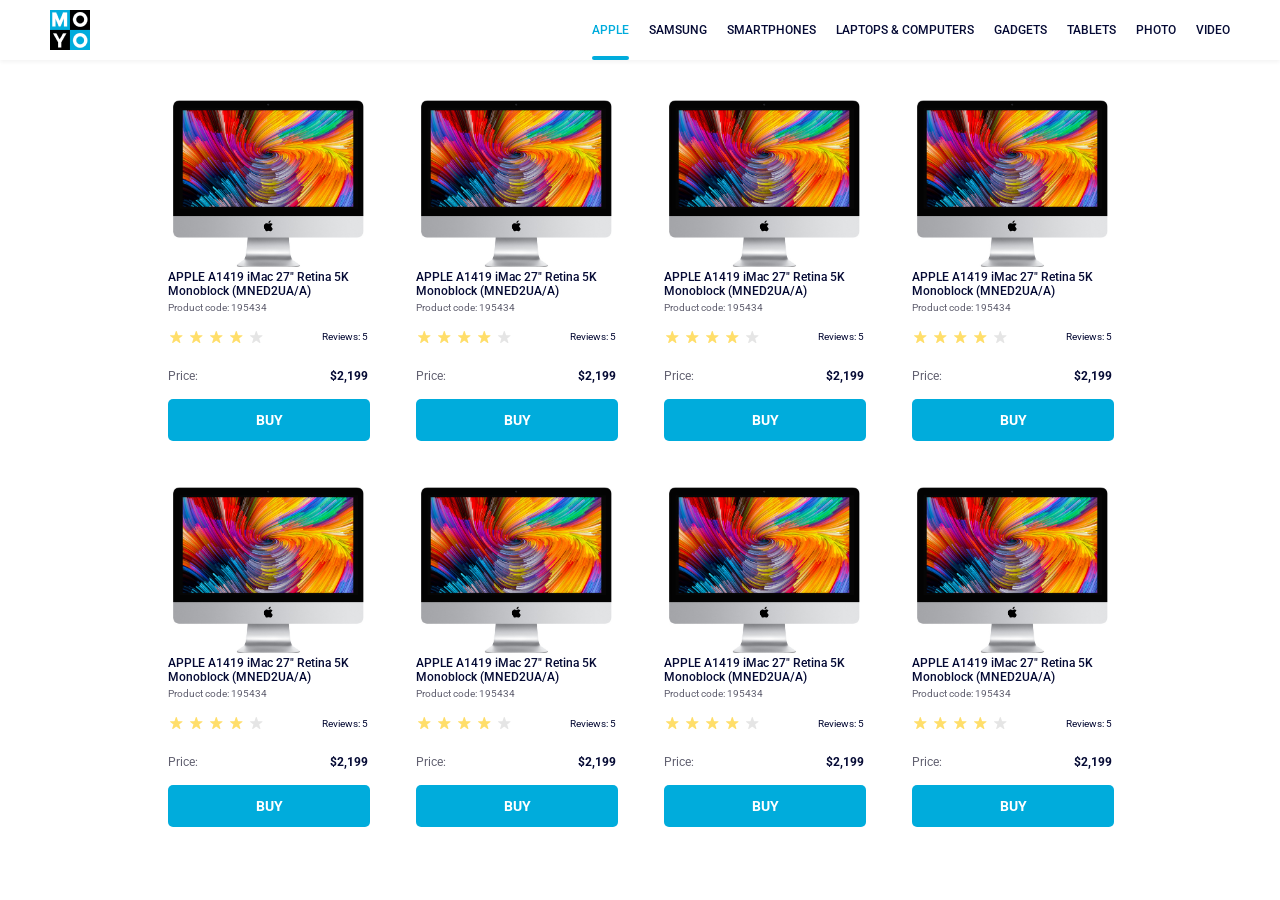
<file: index.html>
<!doctype html><html lang="en"><head><meta charset="utf-8"><meta name="viewport" content="width=device-width, initial-scale=1.0"><title>Catalog</title><link rel="preconnect" href="https://fonts.gstatic.com"><link href="https://fonts.googleapis.com/css2?family=Roboto:wght@400;500;700&display=swap" rel="stylesheet"><link rel="stylesheet" href="index.50856428.css"></head><body> <header class="header"> <a href="#" class="header__logo"> <img src="logo.eddae0ff.png" alt="Image"> </a> <nav class="header__nav nav"> <ul class="nav__menu"> <li class="nav__item"> <a href="#" class="is-active nav__link"> Apple </a> </li> <li class="nav__item"> <a href="#" class="nav__link"> Samsung </a> </li> <li class="nav__item"> <a href="#" class="nav__link"> Smartphones </a> </li> <li class="nav__item"> <a href="#" class="nav__link" data-qa="nav-hover"> Laptops & Computers </a> </li> <li class="nav__item"> <a href="#" class="nav__link"> Gadgets </a> </li> <li class="nav__item"> <a href="#" class="nav__link"> Tablets </a> </li> <li class="nav__item"> <a href="#" class="nav__link"> Photo </a> </li> <li class="nav__item"> <a href="#" class="nav__link"> Video </a> </li> </ul> </nav> </header> <main class="page"> <div class="catalog"> <div class="card" data-qa="card"> <a href="#" class="card__image"> <img src="imac.202c52ff.jpeg" alt="Image"> </a> <div class="card__body"> <div class="card__info"> <div class="card__title"> APPLE A1419 iMac 27" Retina 5K Monoblock (MNED2UA/A) </div> <div class="card__code">Product code: 195434</div> </div> <div class="card__rating"> <div class="card__stars stars stars--4"> <div class="stars__star"></div> <div class="stars__star"></div> <div class="stars__star"></div> <div class="stars__star"></div> <div class="stars__star"></div> </div> <div class="card__value">Reviews: 5</div> </div> <div class="card__cost"> <div class="card__text">Price:</div> <div class="card__price">$2,199</div> </div> </div> <a href="#" class="card__button" data-qa="card-hover"> Buy </a> </div> <div class="card"> <a href="#" class="card__image"> <img src="imac.202c52ff.jpeg" alt="Image"> </a> <div class="card__body"> <div class="card__info"> <div class="card__title"> APPLE A1419 iMac 27" Retina 5K Monoblock (MNED2UA/A) </div> <div class="card__code">Product code: 195434</div> </div> <div class="card__rating"> <div class="card__stars stars stars--4"> <div class="stars__star"></div> <div class="stars__star"></div> <div class="stars__star"></div> <div class="stars__star"></div> <div class="stars__star"></div> </div> <div class="card__value">Reviews: 5</div> </div> <div class="card__cost"> <div class="card__text">Price:</div> <div class="card__price">$2,199</div> </div> </div> <a href="#" class="card__button"> Buy </a> </div> <div class="card"> <a href="#" class="card__image"> <img src="imac.202c52ff.jpeg" alt="Image"> </a> <div class="card__body"> <div class="card__info"> <div class="card__title"> APPLE A1419 iMac 27" Retina 5K Monoblock (MNED2UA/A) </div> <div class="card__code">Product code: 195434</div> </div> <div class="card__rating"> <div class="card__stars stars stars--4"> <div class="stars__star"></div> <div class="stars__star"></div> <div class="stars__star"></div> <div class="stars__star"></div> <div class="stars__star"></div> </div> <div class="card__value">Reviews: 5</div> </div> <div class="card__cost"> <div class="card__text">Price:</div> <div class="card__price">$2,199</div> </div> </div> <a href="#" class="card__button"> Buy </a> </div> <div class="card"> <a href="#" class="card__image"> <img src="imac.202c52ff.jpeg" alt="Image"> </a> <div class="card__body"> <div class="card__info"> <div class="card__title"> APPLE A1419 iMac 27" Retina 5K Monoblock (MNED2UA/A) </div> <div class="card__code">Product code: 195434</div> </div> <div class="card__rating"> <div class="card__stars stars stars--4"> <div class="stars__star"></div> <div class="stars__star"></div> <div class="stars__star"></div> <div class="stars__star"></div> <div class="stars__star"></div> </div> <div class="card__value">Reviews: 5</div> </div> <div class="card__cost"> <div class="card__text">Price:</div> <div class="card__price">$2,199</div> </div> </div> <a href="#" class="card__button"> Buy </a> </div> <div class="card"> <a href="#" class="card__image"> <img src="imac.202c52ff.jpeg" alt="Image"> </a> <div class="card__body"> <div class="card__info"> <div class="card__title"> APPLE A1419 iMac 27" Retina 5K Monoblock (MNED2UA/A) </div> <div class="card__code">Product code: 195434</div> </div> <div class="card__rating"> <div class="card__stars stars stars--4"> <div class="stars__star"></div> <div class="stars__star"></div> <div class="stars__star"></div> <div class="stars__star"></div> <div class="stars__star"></div> </div> <div class="card__value">Reviews: 5</div> </div> <div class="card__cost"> <div class="card__text">Price:</div> <div class="card__price">$2,199</div> </div> </div> <a href="#" class="card__button"> Buy </a> </div> <div class="card"> <a href="#" class="card__image"> <img src="imac.202c52ff.jpeg" alt="Image"> </a> <div class="card__body"> <div class="card__info"> <div class="card__title"> APPLE A1419 iMac 27" Retina 5K Monoblock (MNED2UA/A) </div> <div class="card__code">Product code: 195434</div> </div> <div class="card__rating"> <div class="card__stars stars stars--4"> <div class="stars__star"></div> <div class="stars__star"></div> <div class="stars__star"></div> <div class="stars__star"></div> <div class="stars__star"></div> </div> <div class="card__value">Reviews: 5</div> </div> <div class="card__cost"> <div class="card__text">Price:</div> <div class="card__price">$2,199</div> </div> </div> <a href="#" class="card__button"> Buy </a> </div> <div class="card"> <a href="#" class="card__image"> <img src="imac.202c52ff.jpeg" alt="Image"> </a> <div class="card__body"> <div class="card__info"> <div class="card__title"> APPLE A1419 iMac 27" Retina 5K Monoblock (MNED2UA/A) </div> <div class="card__code">Product code: 195434</div> </div> <div class="card__rating"> <div class="card__stars stars stars--4"> <div class="stars__star"></div> <div class="stars__star"></div> <div class="stars__star"></div> <div class="stars__star"></div> <div class="stars__star"></div> </div> <div class="card__value">Reviews: 5</div> </div> <div class="card__cost"> <div class="card__text">Price:</div> <div class="card__price">$2,199</div> </div> </div> <a href="#" class="card__button"> Buy </a> </div> <div class="card"> <a href="#" class="card__image"> <img src="imac.202c52ff.jpeg" alt="Image"> </a> <div class="card__body"> <div class="card__info"> <div class="card__title"> APPLE A1419 iMac 27" Retina 5K Monoblock (MNED2UA/A) </div> <div class="card__code">Product code: 195434</div> </div> <div class="card__rating"> <div class="card__stars stars stars--4"> <div class="stars__star"></div> <div class="stars__star"></div> <div class="stars__star"></div> <div class="stars__star"></div> <div class="stars__star"></div> </div> <div class="card__value">Reviews: 5</div> </div> <div class="card__cost"> <div class="card__text">Price:</div> <div class="card__price">$2,199</div> </div> </div> <a href="#" class="card__button"> Buy </a> </div> </div> </main> </body></html>
</file>
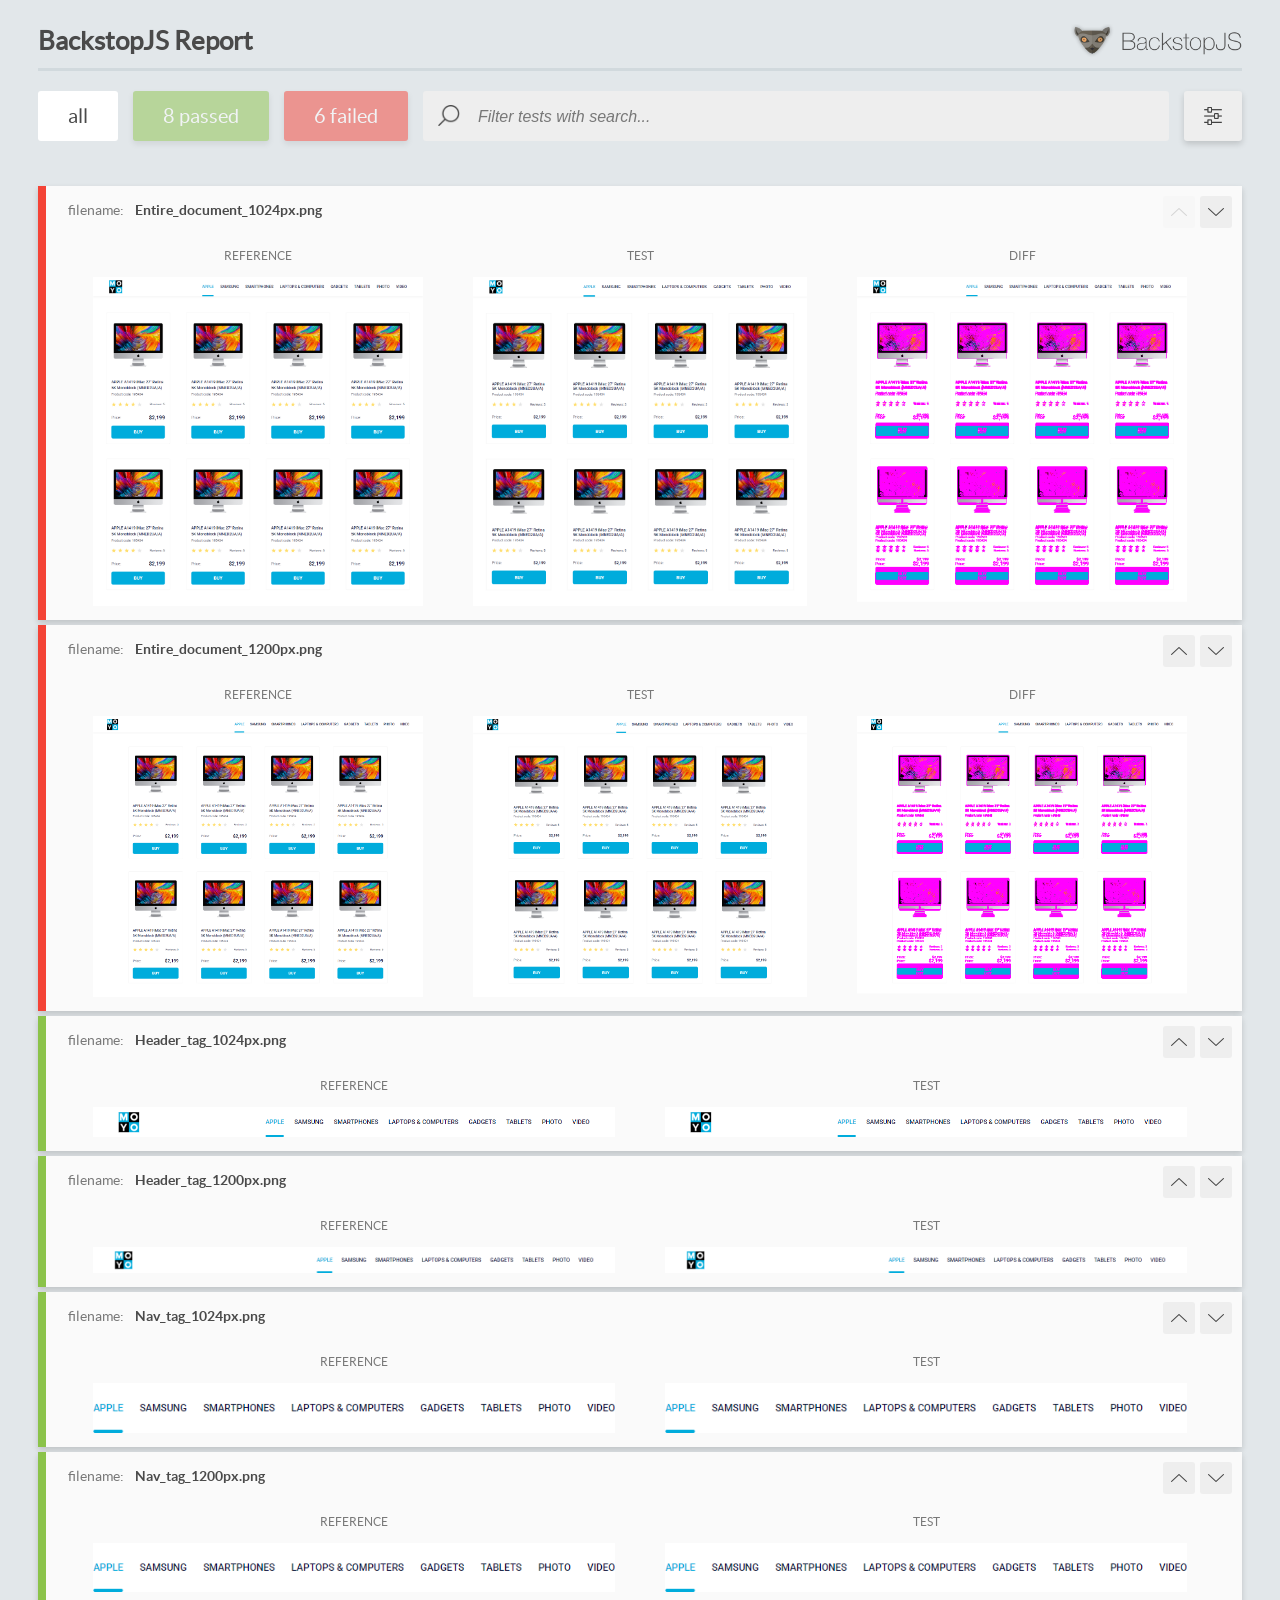
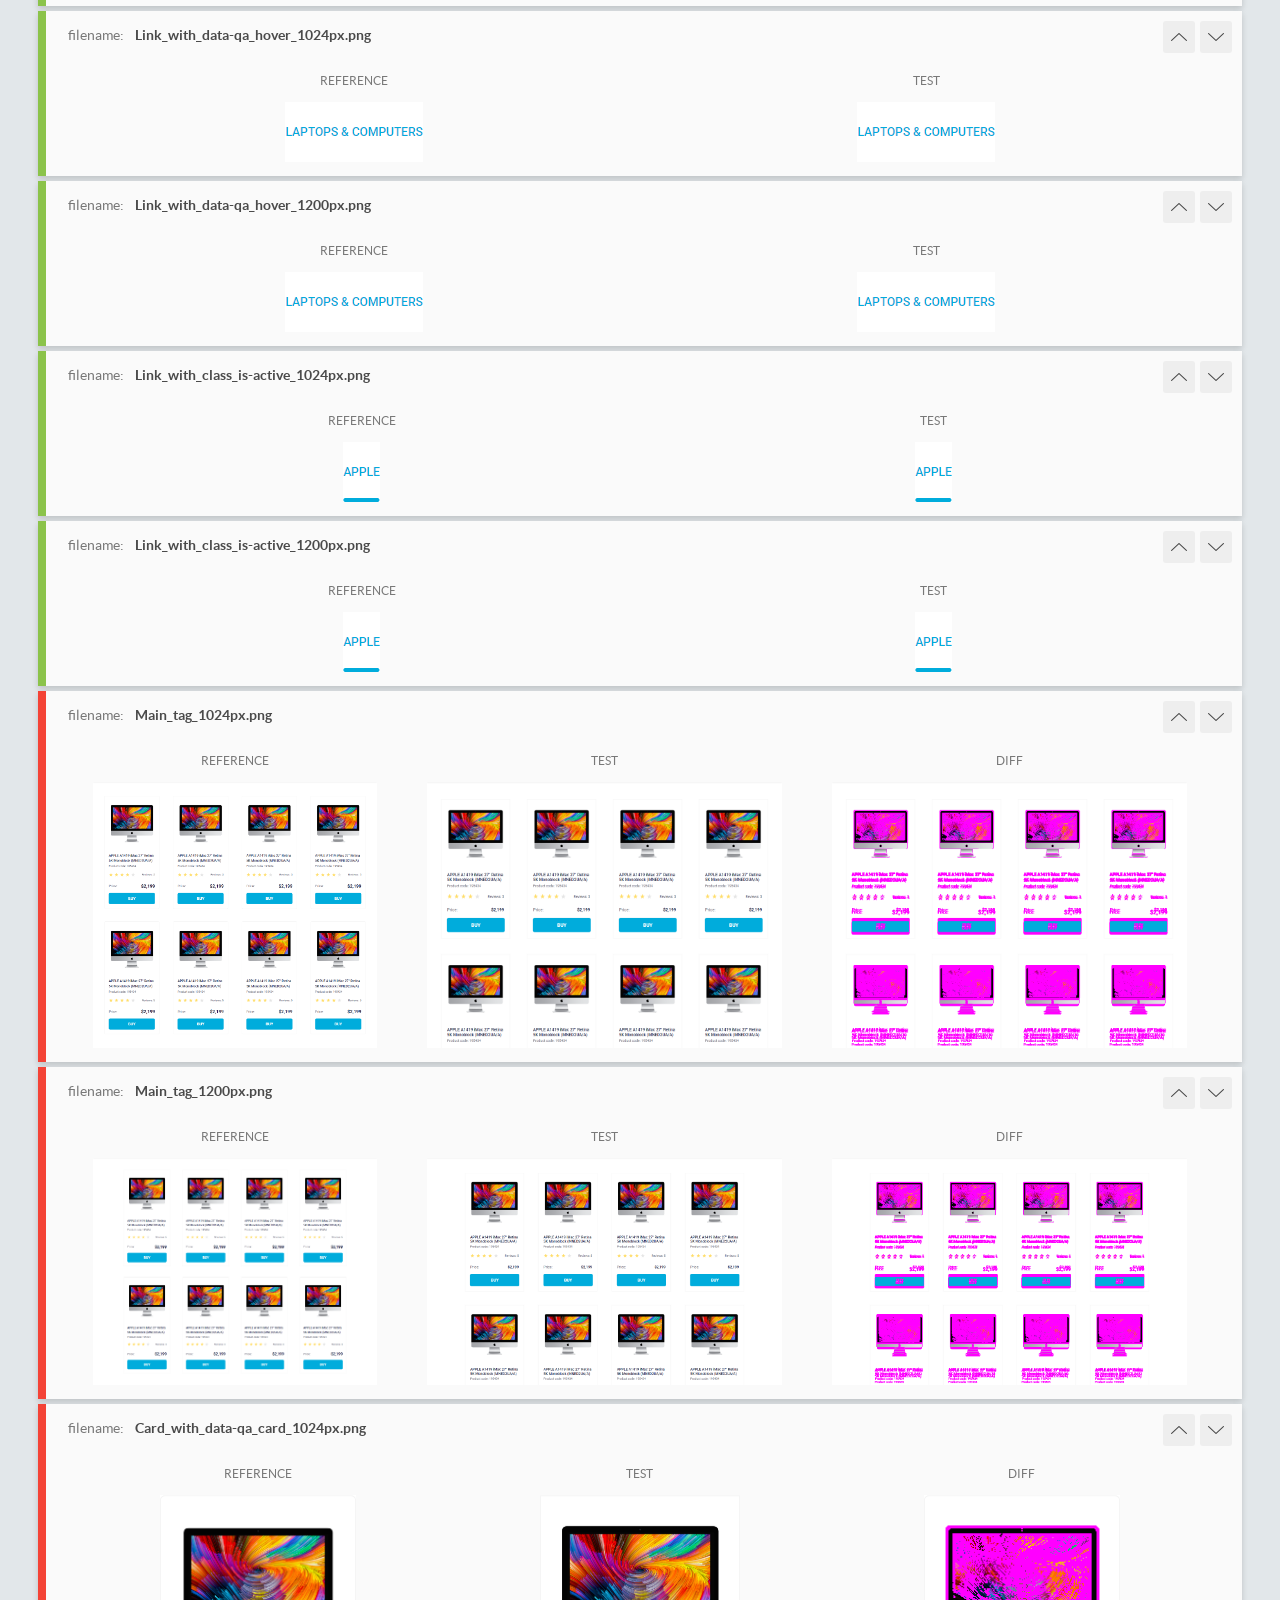
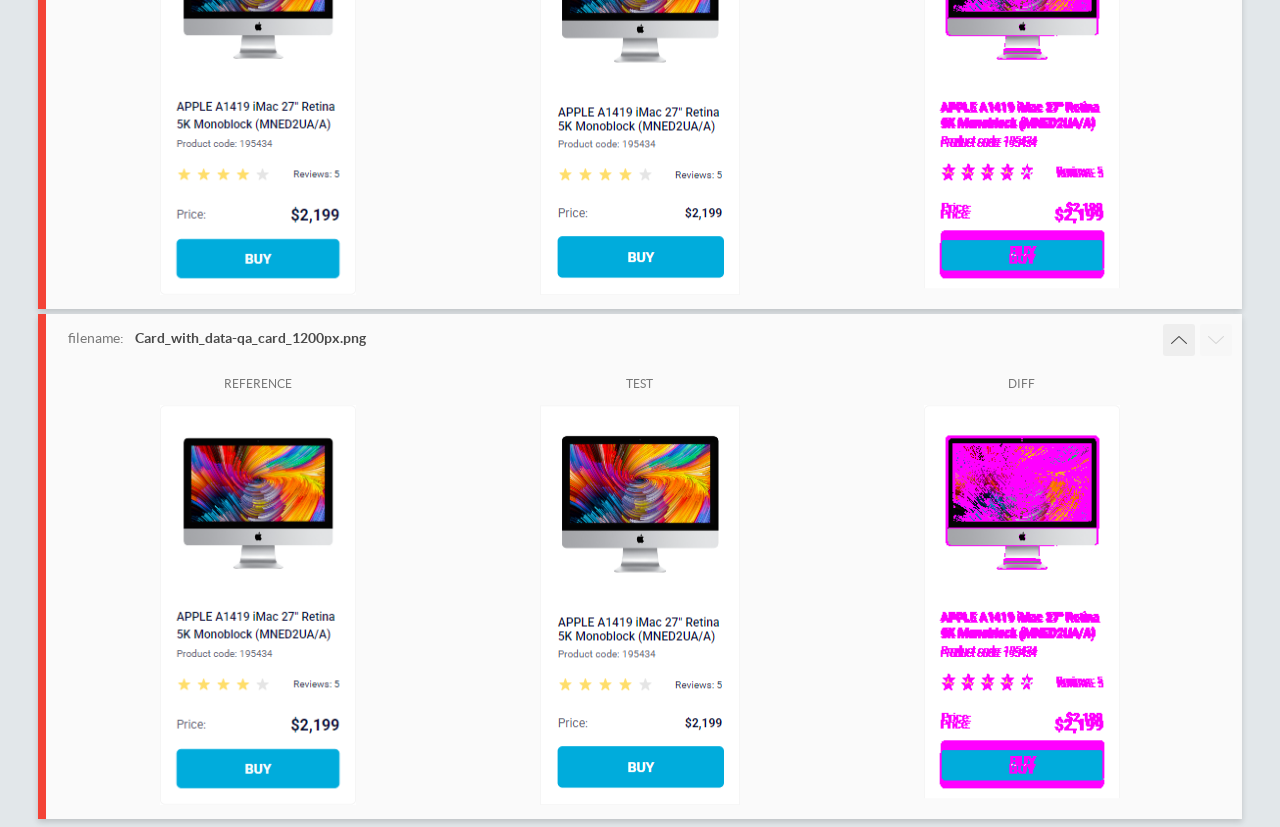
<file: report/html_report/index.html>
<!DOCTYPE html>
<html>
  <head>
    <meta charset="utf-8">
    <!-- Disable Cache -->
    <meta http-equiv="Cache-Control" content="no-cache, no-store, must-revalidate">
    <meta http-equiv="Pragma" content="no-cache">
    <meta http-equiv="Expires" content="0">

    <title>BackstopJS Report</title>

    <style>
      @font-face {
          font-family: 'latoregular';
          src: url('./assets/fonts/lato-regular-webfont.woff2') format('woff2'),
              url('./assets/fonts/lato-regular-webfont.woff') format('woff');
          font-weight: 400;
          font-style: normal;
      }
      @font-face {
          font-family: 'latobold';
          src: url('./assets/fonts/lato-bold-webfont.woff2') format('woff2'),
              url('./assets/fonts/lato-bold-webfont.woff') format('woff');
          font-weight: 700;
          font-style: normal;
      }

      .ReactModal__Body--open {
          overflow: hidden;
      }
      .ReactModal__Body--open .header {
        display: none;
      }

    </style>
  </head>
  <body style="background-color: #E2E7EA">
    <div id="root">

    </div>
    <script>
      function report (report) { // eslint-disable-line no-unused-vars
        window.tests = report;
      }
    </script>
    <script src="config.js"></script>
    <script src="index_bundle.js"></script>
  </body>
</html>
</file>
<file: index.50856428.css>
.header{justify-content:space-between;align-items:center;padding:0 50px;display:flex;box-shadow:0 2px 4px #0000000d}.header__logo{display:flex}.nav__menu{align-items:center;column-gap:20px;margin:0;padding:0;list-style:none;display:flex}.nav__link{color:#060b35;text-transform:uppercase;text-align:center;font-weight:500;line-height:60px;text-decoration:none;transition:all .3s;display:block}.nav__link:hover{color:#00acdc}.is-active{color:#00acdc;position:relative}.is-active:after{content:"";background-color:#00acdc;border-radius:8px;width:100%;height:4px;position:absolute;bottom:0;left:0}.stars{gap:4px;display:flex}.stars__star{background-image:url(star.822d561e.svg);background-position:50%;background-repeat:no-repeat;width:16px;height:16px}.stars--1 .stars__star:nth-child(-n+1),.stars--2 .stars__star:nth-child(-n+2),.stars--3 .stars__star:nth-child(-n+3),.stars--4 .stars__star:nth-child(-n+4),.stars--5 .stars__star:nth-child(-n+5){background-image:url(star-active.edda4c43.svg)}.catalog{grid-template-columns:1fr;justify-content:center;gap:46px 48px;display:grid}@media (width>=488px){.catalog{grid-template-columns:repeat(2,200px)}}@media (width>=768px){.catalog{grid-template-columns:repeat(3,200px)}}@media (width>=1024px){.catalog{grid-template-columns:repeat(4,200px)}}.card__item{background-color:#fff;border:1px solid #f3f3f3;flex-direction:column;width:200px;padding:30px 17px 17px;transition:all .3s;display:flex;overflow:hidden}.card__item:hover{transform:scale(1.2)}.card__image{text-align:center}.card__image img{max-width:100%}.card__image:not(:last-child){margin-bottom:40px}.card__body{flex-direction:column;display:flex}.card__body:not(:last-child){margin-bottom:16px}.card__info{flex:auto}.card__info:not(:last-child){margin-bottom:16px}.card__title{color:#060b35;font-weight:500;transition:all .3s}.card__title:not(:last-child){margin-bottom:4px}.card__title:hover{color:#34568b}.card__code{color:#616070;font-size:10px}.card__rating{justify-content:space-between;align-items:center;gap:15px;display:flex}.card__rating:not(:last-child){margin-bottom:24px}.card__value{color:#060b35;font-size:10px}.card__cost{justify-content:space-between;gap:17px;display:flex}.card__text{color:#616070}.card__price{color:#060b35;font-weight:700}.card__button{text-align:center;color:#fff;text-transform:uppercase;background:#00acdc;border:1px solid #0000;border-radius:5px;justify-content:center;align-items:center;width:100%;height:40px;font-size:14px;font-weight:700;text-decoration:none;transition:all .3s;display:flex}.card__button:hover{color:#00acdc;background-color:#fff;border-color:#00acdc}html{box-sizing:border-box}html,body{height:100%;margin:0;padding:0}body{font-family:Roboto,sans-serif;font-size:12px}.page{padding:40px 50px}
/*# sourceMappingURL=index.50856428.css.map */
</file>
